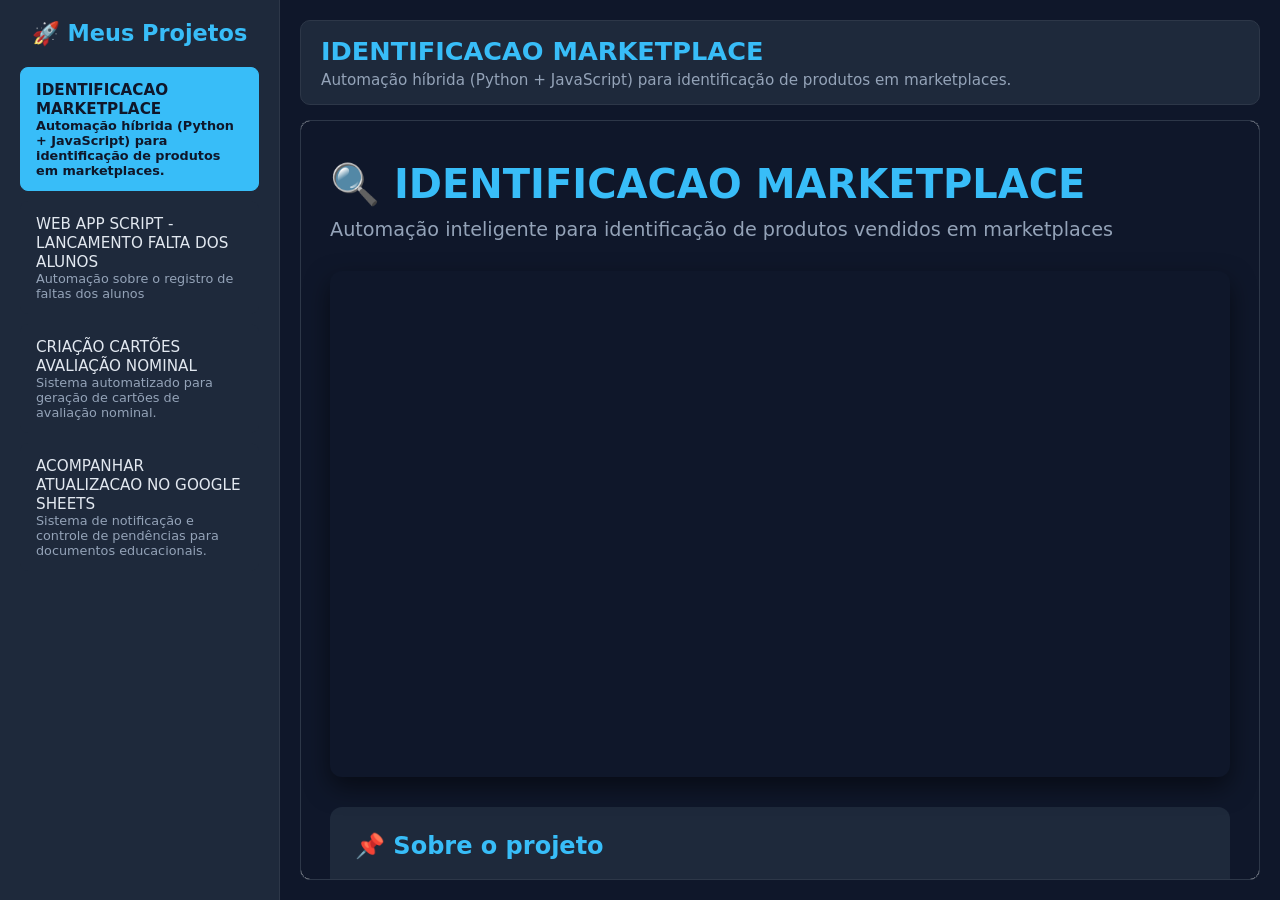
<file: index.html>
<!DOCTYPE html>
<html lang="pt-BR">
<head>
    <meta charset="UTF-8">
    <meta name="viewport" content="width=device-width, initial-scale=1.0">
    <title>Meu Portfólio de Projetos</title>
    <style>
        :root {
            --bg: #0f172a;
            --sidebar-bg: #1e293b;
            --accent: #38bdf8;
            --text: #e2e8f0;
            --text-muted: #94a3b8;
            --card-bg: #1e293b;
            --hover: #334155;
            --border: #2d3748;
        }

        * {
            margin: 0;
            padding: 0;
            box-sizing: border-box;
        }

        body {
            font-family: 'Segoe UI', system-ui, -apple-system, sans-serif;
            background: var(--bg);
            color: var(--text);
            display: flex;
            height: 100vh;
            overflow: hidden;
        }

        /* ===== SIDEBAR ===== */
        .sidebar {
            width: 280px;
            background: var(--sidebar-bg);
            border-right: 1px solid var(--border);
            display: flex;
            flex-direction: column;
            padding: 20px;
            overflow-y: auto;
            flex-shrink: 0;
        }

        .sidebar h2 {
            color: var(--accent);
            font-size: 1.4rem;
            margin-bottom: 20px;
            text-align: center;
        }

        .project-nav {
            list-style: none;
            display: flex;
            flex-direction: column;
            gap: 10px;
        }

        .project-nav li {
            padding: 12px 15px;
            background: var(--card-bg);
            border-radius: 8px;
            cursor: pointer;
            transition: background 0.2s, transform 0.1s;
            border: 1px solid transparent;
        }

        .project-nav li:hover {
            background: var(--hover);
            transform: translateX(4px);
        }

        .project-nav li.active {
            background: var(--accent);
            color: #0f172a;
            font-weight: 600;
            border-color: var(--accent);
        }

        .project-nav li .project-name {
            font-size: 0.95rem;
            margin-bottom: 4px;
        }

        .project-nav li .project-desc {
            font-size: 0.8rem;
            color: var(--text-muted);
            display: block;
            transition: color 0.2s;
        }

        .project-nav li.active .project-desc {
            color: #0f172a;
        }

        /* ===== CONTEÚDO PRINCIPAL ===== */
        .main-content {
            flex: 1;
            display: flex;
            flex-direction: column;
            padding: 20px;
            gap: 15px;
            overflow: hidden;
        }

        .project-title-bar {
            background: var(--card-bg);
            padding: 15px 20px;
            border-radius: 10px;
            border: 1px solid var(--border);
        }

        .project-title-bar h1 {
            font-size: 1.6rem;
            color: var(--accent);
            margin-bottom: 5px;
        }

        .project-title-bar p {
            color: var(--text-muted);
            font-size: 0.95rem;
        }

        .preview-frame {
            flex: 1;
            border: 1px solid var(--border);
            border-radius: 10px;
            overflow: hidden;
            background: white;
            min-height: 0;
        }

        .preview-frame iframe {
            width: 100%;
            height: 100%;
            border: none;
            display: block;
        }

        /* ===== RESPONSIVO ===== */
        @media (max-width: 768px) {
            body {
                flex-direction: column;
            }
            .sidebar {
                width: 100%;
                height: auto;
                border-right: none;
                border-bottom: 1px solid var(--border);
                flex-direction: row;
                overflow-x: auto;
                padding: 10px;
                gap: 10px;
            }
            .project-nav {
                flex-direction: row;
            }
            .project-nav li {
                white-space: nowrap;
            }
            .main-content {
                padding: 10px;
            }
        }
    </style>
</head>
<body>
    <!-- SIDEBAR COM LISTA DE PROJETOS -->
    <aside class="sidebar">
        <h2>🚀 Meus Projetos</h2>
        <ul class="project-nav" id="projectNav">
            <!-- Os itens serão gerados via JavaScript -->
        </ul>
    </aside>

    <!-- ÁREA PRINCIPAL COM PRÉVIA -->
    <main class="main-content">
        <div class="project-title-bar" id="projectTitleBar">
            <h1 id="projectTitle">Selecione um projeto</h1>
            <p id="projectDescription">Clique em um item da lista para ver a prévia.</p>
        </div>
        <div class="preview-frame">
            <iframe id="previewIframe" title="Prévia do projeto" src="about:blank"></iframe>
        </div>
    </main>

    <script>
        // =============================================
        // 🗂️ ADICIONE SEUS PROJETOS AQUI
        // =============================================
        const projects = [
            {
                id: 'marketplace',
                name: 'IDENTIFICACAO MARKETPLACE',
                description: 'Automação híbrida (Python + JavaScript) para identificação de produtos em marketplaces.',
                folder: 'IIDENTIFICACAO_MARKETPLACE'
            },
            {
                id: 'appscript',
                name: 'WEB APP SCRIPT - LANCAMENTO FALTA DOS ALUNOS',
                description: 'Automação sobre o registro de faltas dos alunos',
                folder: 'WEB APP SCRIPT - LANCAMENTO FALTA DOS ALUNOS'
            },
            {
                id: 'cartoes',
                name: 'CRIAÇÃO CARTÕES AVALIAÇÃO NOMINAL',
                description: 'Sistema automatizado para geração de cartões de avaliação nominal.',
                folder: 'CRIACAO CARTOES AVALICAO NOMINAL'
            },
            {
                id: 'cartoes',
                name: 'ACOMPANHAR ATUALIZACAO NO GOOGLE SHEETS',
                description: 'Sistema de notificação e controle de pendências para documentos educacionais.',
                folder: 'ACOMPANHAR_ATUALIZACAO_DE_ARQUIVOS'
            }
            // Adicione novos projetos aqui, seguindo o mesmo padrão
        ];

        // Elementos da página
        const nav = document.getElementById('projectNav');
        const iframe = document.getElementById('previewIframe');
        const title = document.getElementById('projectTitle');
        const desc = document.getElementById('projectDescription');

        // Função para carregar o projeto selecionado
        function loadProject(project) {
            // Atualiza título e descrição
            title.textContent = project.name;
            desc.textContent = project.description;

            // Carrega a prévia do projeto (index.html dentro da pasta)
            iframe.src = './' + encodeURIComponent(project.folder) + '/';
        }

        // Função para gerar a lista de projetos na sidebar
        function renderProjects() {
            projects.forEach(project => {
                const li = document.createElement('li');
                li.dataset.id = project.id;

                const spanName = document.createElement('span');
                spanName.className = 'project-name';
                spanName.textContent = project.name;

                const spanDesc = document.createElement('span');
                spanDesc.className = 'project-desc';
                spanDesc.textContent = project.description;

                li.appendChild(spanName);
                li.appendChild(spanDesc);

                li.addEventListener('click', () => {
                    // Remove classe active de todos os itens
                    document.querySelectorAll('.project-nav li').forEach(el => el.classList.remove('active'));
                    // Adiciona active ao item clicado
                    li.classList.add('active');
                    // Carrega o projeto
                    loadProject(project);
                });

                nav.appendChild(li);
            });

            // Se houver projetos, carrega o primeiro automaticamente
            if (projects.length > 0) {
                const firstItem = nav.querySelector('li');
                firstItem.classList.add('active');
                loadProject(projects[0]);
            }
        }

        // Inicializa a interface
        renderProjects();
    </script>
</body>
</html>
</file>
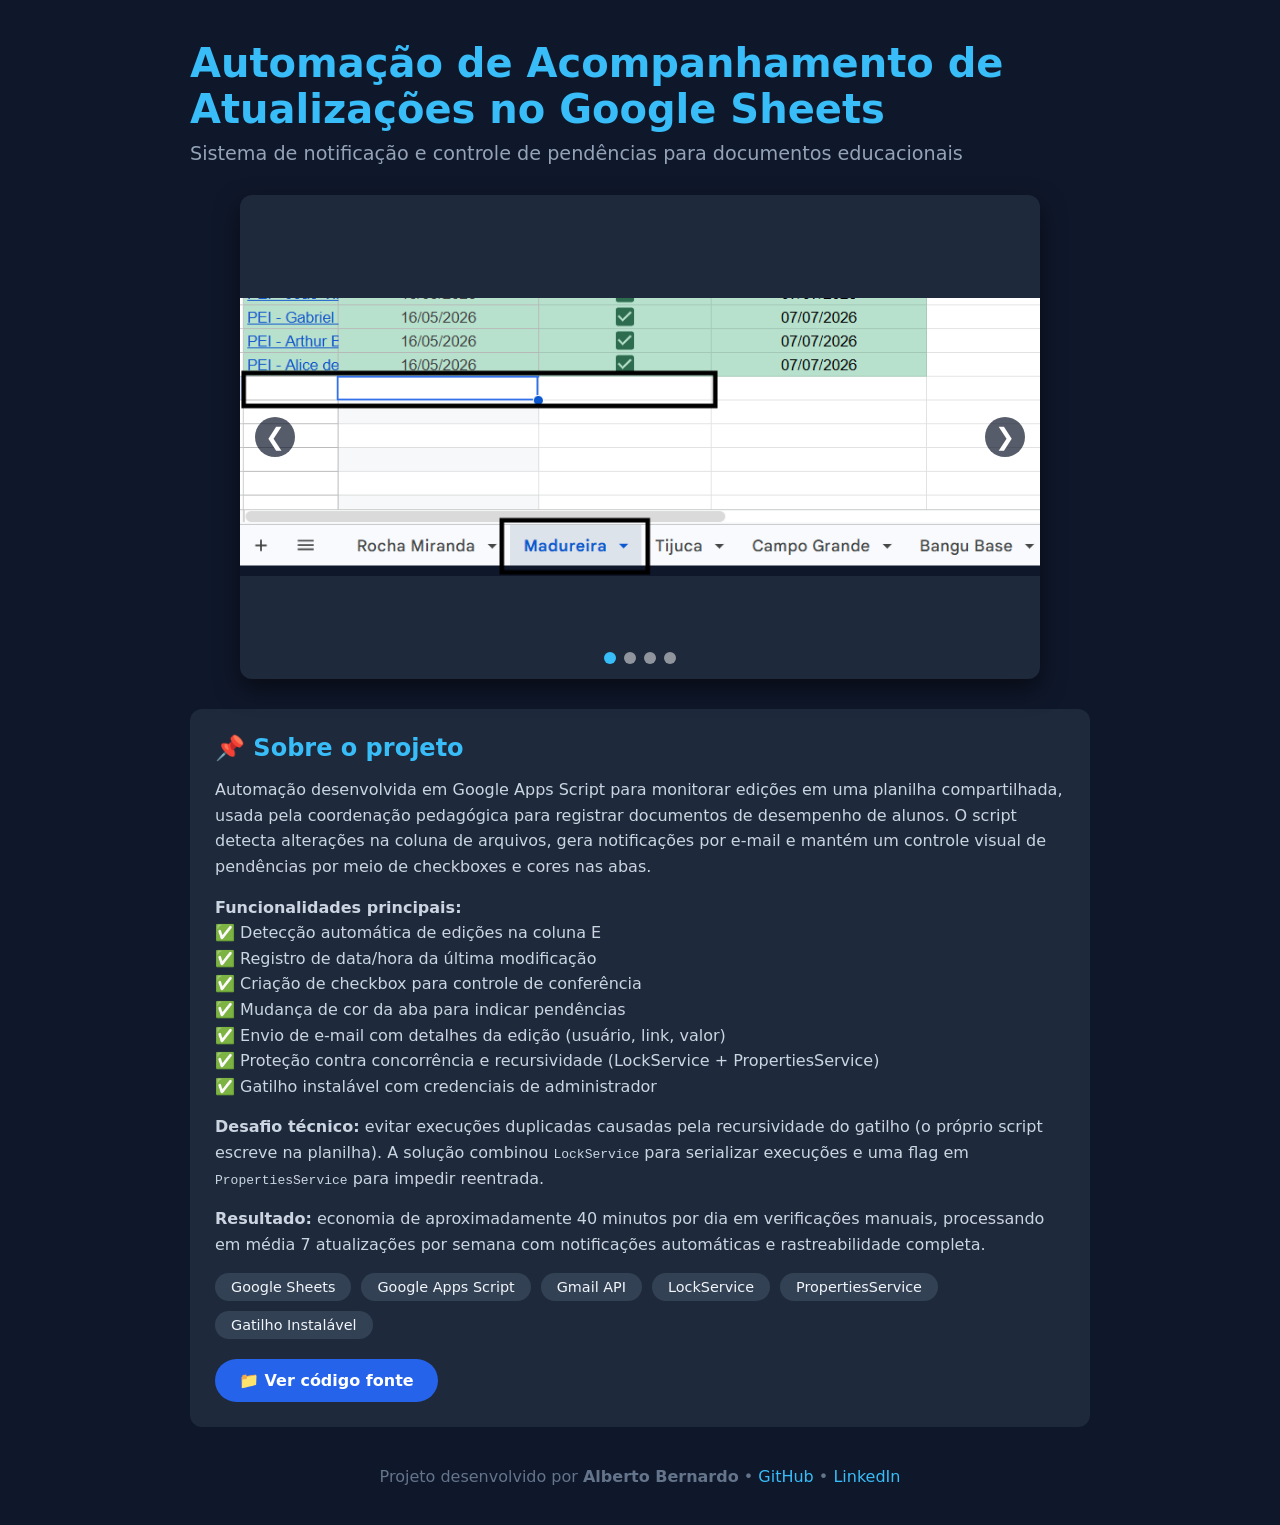
<file: ACOMPANHAR_ATUALIZACAO_DE_ARQUIVOS/index.html>
<!DOCTYPE html>
<html lang="pt-BR">
<head>
    <meta charset="UTF-8">
    <meta name="viewport" content="width=device-width, initial-scale=1.0">
    <title>Automação de Acompanhamento de Atualizações – Portfólio</title>
    <style>
        * {
            margin: 0;
            padding: 0;
            box-sizing: border-box;
        }

        body {
            font-family: 'Segoe UI', system-ui, -apple-system, sans-serif;
            background: #0f172a;
            color: #e2e8f0;
            display: flex;
            justify-content: center;
            padding: 40px 20px;
        }

        .container {
            max-width: 900px;
            width: 100%;
        }

        h1 {
            font-size: 2.5rem;
            color: #38bdf8;
            margin-bottom: 10px;
        }

        .subtitle {
            font-size: 1.2rem;
            color: #94a3b8;
            margin-bottom: 30px;
        }

        /* ===== CARROSSEL ===== */
        .carousel-container {
            position: relative;
            width: 100%;
            max-width: 800px;
            margin: 0 auto 30px;
            border-radius: 12px;
            overflow: hidden;
            box-shadow: 0 10px 25px rgba(0, 0, 0, 0.5);
            background: #1e293b;
        }

        .carousel-slides {
            display: flex;
            transition: transform 0.5s ease-in-out;
        }

        .carousel-slide {
            min-width: 100%;
            display: flex;
            justify-content: center;
            align-items: center;
        }

        .carousel-slide img {
            width: 100%;
            height: auto;
            max-height: 500px;
            object-fit: contain;
            background: #0f172a;
            display: block;
        }

        .carousel-btn {
            position: absolute;
            top: 50%;
            transform: translateY(-50%);
            background: rgba(15, 23, 42, 0.7);
            color: white;
            border: none;
            width: 40px;
            height: 40px;
            border-radius: 50%;
            cursor: pointer;
            font-size: 1.5rem;
            display: flex;
            align-items: center;
            justify-content: center;
            transition: background 0.3s;
            z-index: 10;
        }

        .carousel-btn:hover {
            background: rgba(56, 189, 248, 0.8);
        }

        .carousel-btn.prev {
            left: 15px;
        }

        .carousel-btn.next {
            right: 15px;
        }

        .carousel-indicators {
            position: absolute;
            bottom: 15px;
            left: 50%;
            transform: translateX(-50%);
            display: flex;
            gap: 8px;
            z-index: 10;
        }

        .carousel-indicator {
            width: 12px;
            height: 12px;
            border-radius: 50%;
            background: rgba(255, 255, 255, 0.5);
            border: none;
            cursor: pointer;
            transition: background 0.3s;
        }

        .carousel-indicator.active {
            background: #38bdf8;
        }

        .description {
            background: #1e293b;
            border-radius: 12px;
            padding: 25px;
            margin-bottom: 30px;
        }

        .description h2 {
            color: #38bdf8;
            margin-bottom: 15px;
        }

        .description p {
            line-height: 1.6;
            margin-bottom: 15px;
            color: #cbd5e1;
        }

        .tech-tags {
            display: flex;
            flex-wrap: wrap;
            gap: 10px;
            margin-top: 15px;
        }

        .tag {
            background: #334155;
            padding: 6px 16px;
            border-radius: 20px;
            font-size: 0.9rem;
            color: #f1f5f9;
        }

        .buttons {
            display: flex;
            flex-wrap: wrap;
            gap: 15px;
            margin-top: 20px;
        }

        .btn {
            display: inline-block;
            padding: 12px 24px;
            border-radius: 30px;
            text-decoration: none;
            font-weight: 600;
            transition: transform 0.2s, box-shadow 0.2s;
        }

        .btn:hover {
            transform: translateY(-2px);
            box-shadow: 0 8px 20px rgba(0, 0, 0, 0.3);
        }

        .btn-back {
            background: #334155;
            color: #e2e8f0;
            border: 1px solid #475569;
        }

        .btn-code {
            background: #2563eb;
            color: white;
        }

        footer {
            text-align: center;
            color: #64748b;
            margin-top: 40px;
        }

        footer a {
            color: #38bdf8;
            text-decoration: none;
        }
    </style>
</head>
<body>
    <div class="container">
        <h1>Automação de Acompanhamento de Atualizações no Google Sheets</h1>
        <p class="subtitle">Sistema de notificação e controle de pendências para documentos educacionais</p>

        <!-- 🎠 CARROSSEL DE IMAGENS -->
        <div class="carousel-container" id="carousel">
            <div class="carousel-slides" id="carouselSlides">
                <!-- As imagens serão inseridas via JavaScript -->
            </div>
            <button class="carousel-btn prev" id="btnPrev">&#10094;</button>
            <button class="carousel-btn next" id="btnNext">&#10095;</button>
            <div class="carousel-indicators" id="carouselIndicators"></div>
        </div>

        <!-- 📋 DESCRIÇÃO DO PROJETO -->
        <div class="description">
            <h2>📌 Sobre o projeto</h2>
            <p>
                Automação desenvolvida em Google Apps Script para monitorar edições em uma planilha 
                compartilhada, usada pela coordenação pedagógica para registrar documentos de desempenho 
                de alunos. O script detecta alterações na coluna de arquivos, gera notificações por e-mail 
                e mantém um controle visual de pendências por meio de checkboxes e cores nas abas.
            </p>
            <p>
                <strong>Funcionalidades principais:</strong><br>
                ✅ Detecção automática de edições na coluna E<br>
                ✅ Registro de data/hora da última modificação<br>
                ✅ Criação de checkbox para controle de conferência<br>
                ✅ Mudança de cor da aba para indicar pendências<br>
                ✅ Envio de e-mail com detalhes da edição (usuário, link, valor)<br>
                ✅ Proteção contra concorrência e recursividade (LockService + PropertiesService)<br>
                ✅ Gatilho instalável com credenciais de administrador
            </p>

            <p>
                <strong>Desafio técnico:</strong> evitar execuções duplicadas causadas pela recursividade do gatilho 
                (o próprio script escreve na planilha). A solução combinou <code>LockService</code> para serializar 
                execuções e uma flag em <code>PropertiesService</code> para impedir reentrada.
            </p>

            <p>
                <strong>Resultado:</strong> economia de aproximadamente 40 minutos por dia em verificações manuais, 
                processando em média 7 atualizações por semana com notificações automáticas e rastreabilidade completa.
            </p>

            <div class="tech-tags">
                <span class="tag">Google Sheets</span>
                <span class="tag">Google Apps Script</span>
                <span class="tag">Gmail API</span>
                <span class="tag">LockService</span>
                <span class="tag">PropertiesService</span>
                <span class="tag">Gatilho Instalável</span>
            </div>

            <div class="buttons">
                <a href="https://github.com/AlbertoBernJr/GCP-GAS/tree/main/ACOMPANHAR_ATUALIZACAO_DE_ARQUIVOS" 
                   class="btn btn-code" target="_blank">
                   📁 Ver código fonte
                </a>
                <!-- Se houver página principal do portfólio, descomente: -->
                <!-- <a href="../index.html" class="btn btn-back">⬅ Voltar ao portfólio</a> -->
            </div>
        </div>

        <footer>
            <p>
                Projeto desenvolvido por <strong>Alberto Bernardo</strong> • 
                <a href="https://github.com/AlbertoBernJr" target="_blank">GitHub</a> • 
                <a href="https://linkedin.com/in/AlbertoBernJr" target="_blank">LinkedIn</a>
            </p>
        </footer>
    </div>

    <script>
        // =============================================
        // 📸 CONFIGURAÇÃO DAS IMAGENS DO CARROSSEL
        // =============================================
        const images = [
            'Fotos/01.png',
            'Fotos/02.1.png',
            'Fotos/02.2.png',
            'Fotos/03.png'
            // adicione mais imagens...
        ];

        // Elementos
        const slidesContainer = document.getElementById('carouselSlides');
        const indicatorsContainer = document.getElementById('carouselIndicators');
        const btnPrev = document.getElementById('btnPrev');
        const btnNext = document.getElementById('btnNext');

        let currentIndex = 0;

        // Cria os slides
        images.forEach((src, index) => {
            const slide = document.createElement('div');
            slide.className = 'carousel-slide';
            const img = document.createElement('img');
            img.src = src;
            img.alt = `Imagem ${index + 1} do projeto`;
            slide.appendChild(img);
            slidesContainer.appendChild(slide);

            // Indicador
            const indicator = document.createElement('button');
            indicator.className = 'carousel-indicator' + (index === 0 ? ' active' : '');
            indicator.setAttribute('data-index', index);
            indicator.addEventListener('click', () => goToSlide(index));
            indicatorsContainer.appendChild(indicator);
        });

        function updateCarousel() {
            slidesContainer.style.transform = `translateX(-${currentIndex * 100}%)`;
            document.querySelectorAll('.carousel-indicator').forEach((ind, i) => {
                ind.classList.toggle('active', i === currentIndex);
            });
        }

        function goToSlide(index) {
            currentIndex = index;
            if (currentIndex < 0) currentIndex = images.length - 1;
            if (currentIndex >= images.length) currentIndex = 0;
            updateCarousel();
        }

        function nextSlide() {
            goToSlide(currentIndex + 1);
        }

        function prevSlide() {
            goToSlide(currentIndex - 1);
        }

        btnNext.addEventListener('click', nextSlide);
        btnPrev.addEventListener('click', prevSlide);

        updateCarousel();
    </script>
</body>
</html>
</file>
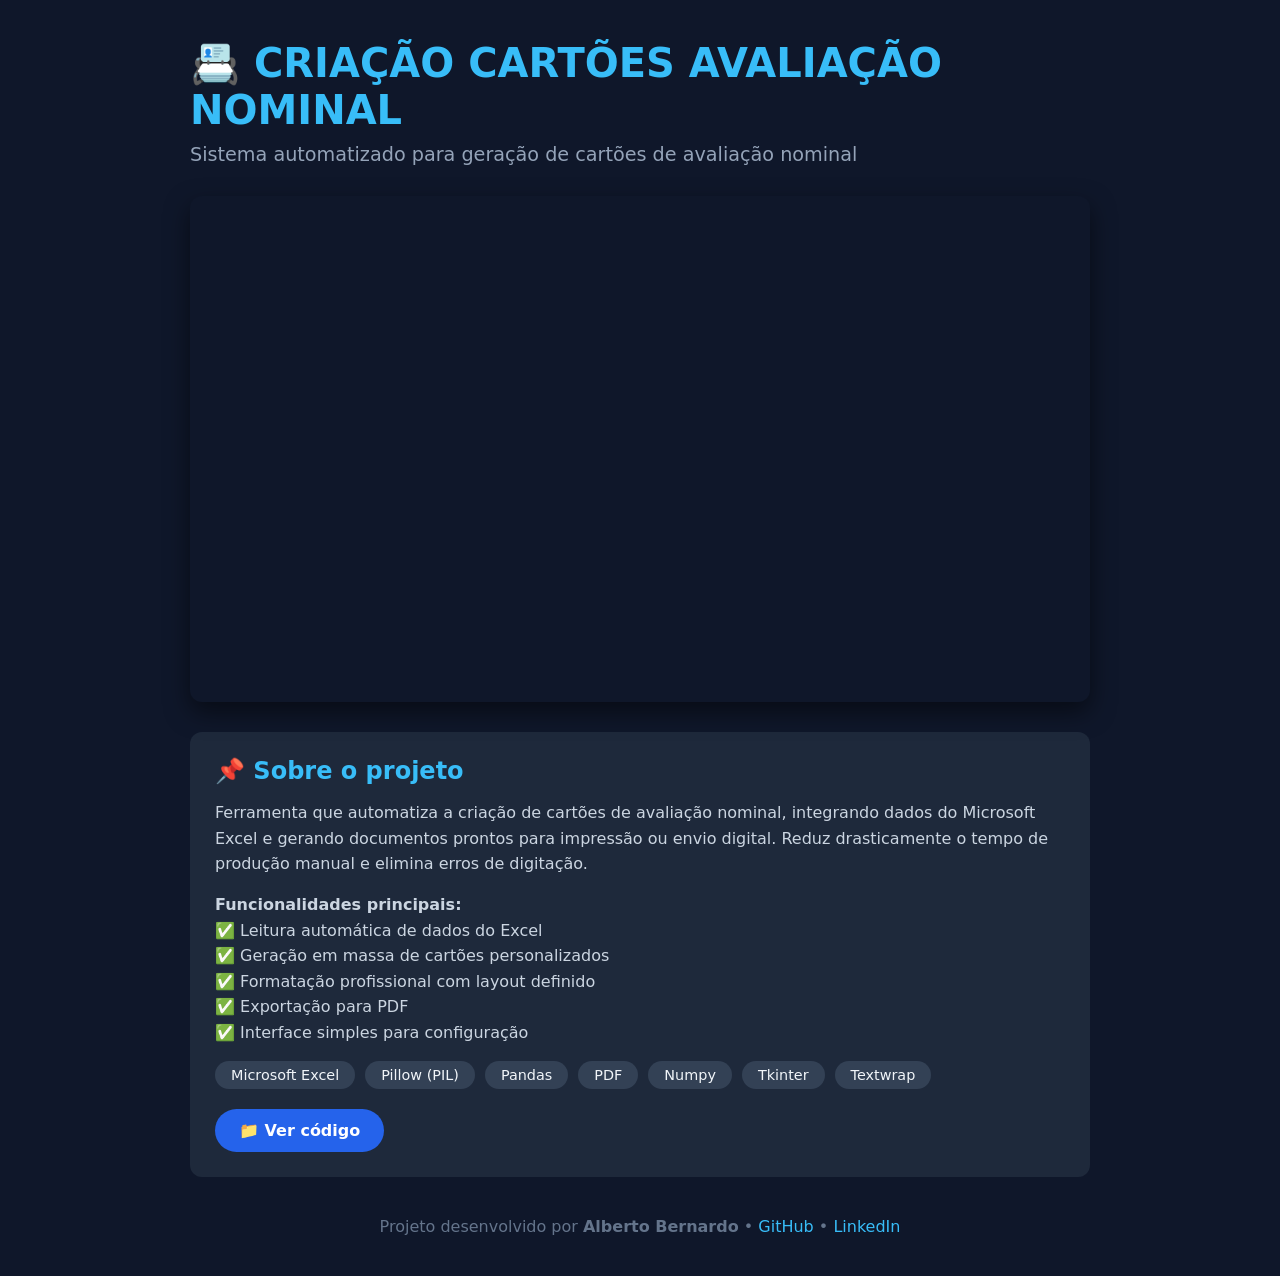
<file: CRIACAO CARTOES AVALICAO NOMINAL/index.html>
<!DOCTYPE html>
<html lang="pt-BR">
<head>
    <meta charset="UTF-8">
    <meta name="viewport" content="width=device-width, initial-scale=1.0">
    <title>CRIAÇÃO CARTÕES AVALIAÇÃO NOMINAL – Portfólio</title>
    <style>
        * {
            margin: 0;
            padding: 0;
            box-sizing: border-box;
        }

        body {
            font-family: 'Segoe UI', system-ui, -apple-system, sans-serif;
            background: #0f172a;
            color: #e2e8f0;
            display: flex;
            justify-content: center;
            padding: 40px 20px;
        }

        .container {
            max-width: 900px;
            width: 100%;
        }

        h1 {
            font-size: 2.5rem;
            color: #38bdf8;
            margin-bottom: 10px;
        }

        .subtitle {
            font-size: 1.2rem;
            color: #94a3b8;
            margin-bottom: 30px;
        }

        .video-wrapper {
            position: relative;
            padding-bottom: 56.25%;
            height: 0;
            margin-bottom: 30px;
            border-radius: 12px;
            overflow: hidden;
            box-shadow: 0 10px 25px rgba(0, 0, 0, 0.5);
        }

        .video-wrapper iframe {
            position: absolute;
            top: 0;
            left: 0;
            width: 100%;
            height: 100%;
        }

        .description {
            background: #1e293b;
            border-radius: 12px;
            padding: 25px;
            margin-bottom: 30px;
        }

        .description h2 {
            color: #38bdf8;
            margin-bottom: 15px;
        }

        .description p {
            line-height: 1.6;
            margin-bottom: 15px;
            color: #cbd5e1;
        }

        .tech-tags {
            display: flex;
            flex-wrap: wrap;
            gap: 10px;
            margin-top: 15px;
        }

        .tag {
            background: #334155;
            padding: 6px 16px;
            border-radius: 20px;
            font-size: 0.9rem;
            color: #f1f5f9;
        }

        .buttons {
            display: flex;
            flex-wrap: wrap;
            gap: 15px;
            margin-top: 20px;
        }

        .btn {
            display: inline-block;
            padding: 12px 24px;
            border-radius: 30px;
            text-decoration: none;
            font-weight: 600;
            transition: transform 0.2s, box-shadow 0.2s;
        }

        .btn:hover {
            transform: translateY(-2px);
            box-shadow: 0 8px 20px rgba(0, 0, 0, 0.3);
        }

        .btn-back {
            background: #334155;
            color: #e2e8f0;
            border: 1px solid #475569;
        }

        .btn-code {
            background: #2563eb;
            color: white;
        }

        footer {
            text-align: center;
            color: #64748b;
            margin-top: 40px;
        }

        footer a {
            color: #38bdf8;
            text-decoration: none;
        }
    </style>
</head>
<body>
    <div class="container">
        <h1>📇 CRIAÇÃO CARTÕES AVALIAÇÃO NOMINAL</h1>
        <p class="subtitle">Sistema automatizado para geração de cartões de avaliação nominal</p>

        <!-- 🎥 VÍDEO DO YOUTUBE -->
        <div class="video-wrapper">
            <iframe 
                src="https://www.youtube.com/embed/8IlT4zMjFiw" 
                title="Demonstração do projeto CRIAÇÃO CARTÕES AVALIAÇÃO NOMINAL"
                frameborder="0"
                allow="accelerometer; autoplay; clipboard-write; encrypted-media; gyroscope; picture-in-picture"
                allowfullscreen>
            </iframe>
        </div>

        <!-- 📋 DESCRIÇÃO DO PROJETO -->
        <div class="description">
            <h2>📌 Sobre o projeto</h2>
            <p>
                Ferramenta que automatiza a criação de cartões de avaliação nominal, 
                integrando dados do Microsoft Excel e gerando documentos prontos para 
                impressão ou envio digital. Reduz drasticamente o tempo de produção 
                manual e elimina erros de digitação.
            </p>
            <p>
                <strong>Funcionalidades principais:</strong><br>
                ✅ Leitura automática de dados do Excel<br>
                ✅ Geração em massa de cartões personalizados<br>
                ✅ Formatação profissional com layout definido<br>
                ✅ Exportação para PDF<br>
                ✅ Interface simples para configuração
            </p>

            <!-- TAGS DE TECNOLOGIAS (personalize conforme necessário) -->
            <div class="tech-tags">
                <span class="tag">Microsoft Excel</span>
                <span class="tag">Pillow (PIL)</span>
                <span class="tag">Pandas</span>
                <span class="tag">PDF</span>
                <span class="tag">Numpy</span>
                <span class="tag">Tkinter</span>
                <span class="tag">Textwrap</span>
            </div>

            <!-- BOTÕES: VOLTAR E CÓDIGO FONTE (ajuste o link do código) -->
            <div class="buttons">
                <a href="https://github.com/AlbertoBernJr/GCP-GAS/tree/main/CRIACAO%20CARTOES%20AVALICAO%20NOMINAL" 
                   class="btn btn-code" target="_blank">
                   📁 Ver código
                </a>
            </div>
        </div>

        <footer>
            <p>
                Projeto desenvolvido por <strong>Alberto Bernardo</strong> • 
                <a href="https://github.com/AlbertoBernJr" target="_blank">GitHub</a> • 
                <a href="https://linkedin.com/in/AlbertoBernJr" target="_blank">LinkedIn</a>
            </p>
        </footer>
    </div>
</body>
</html>
</file>
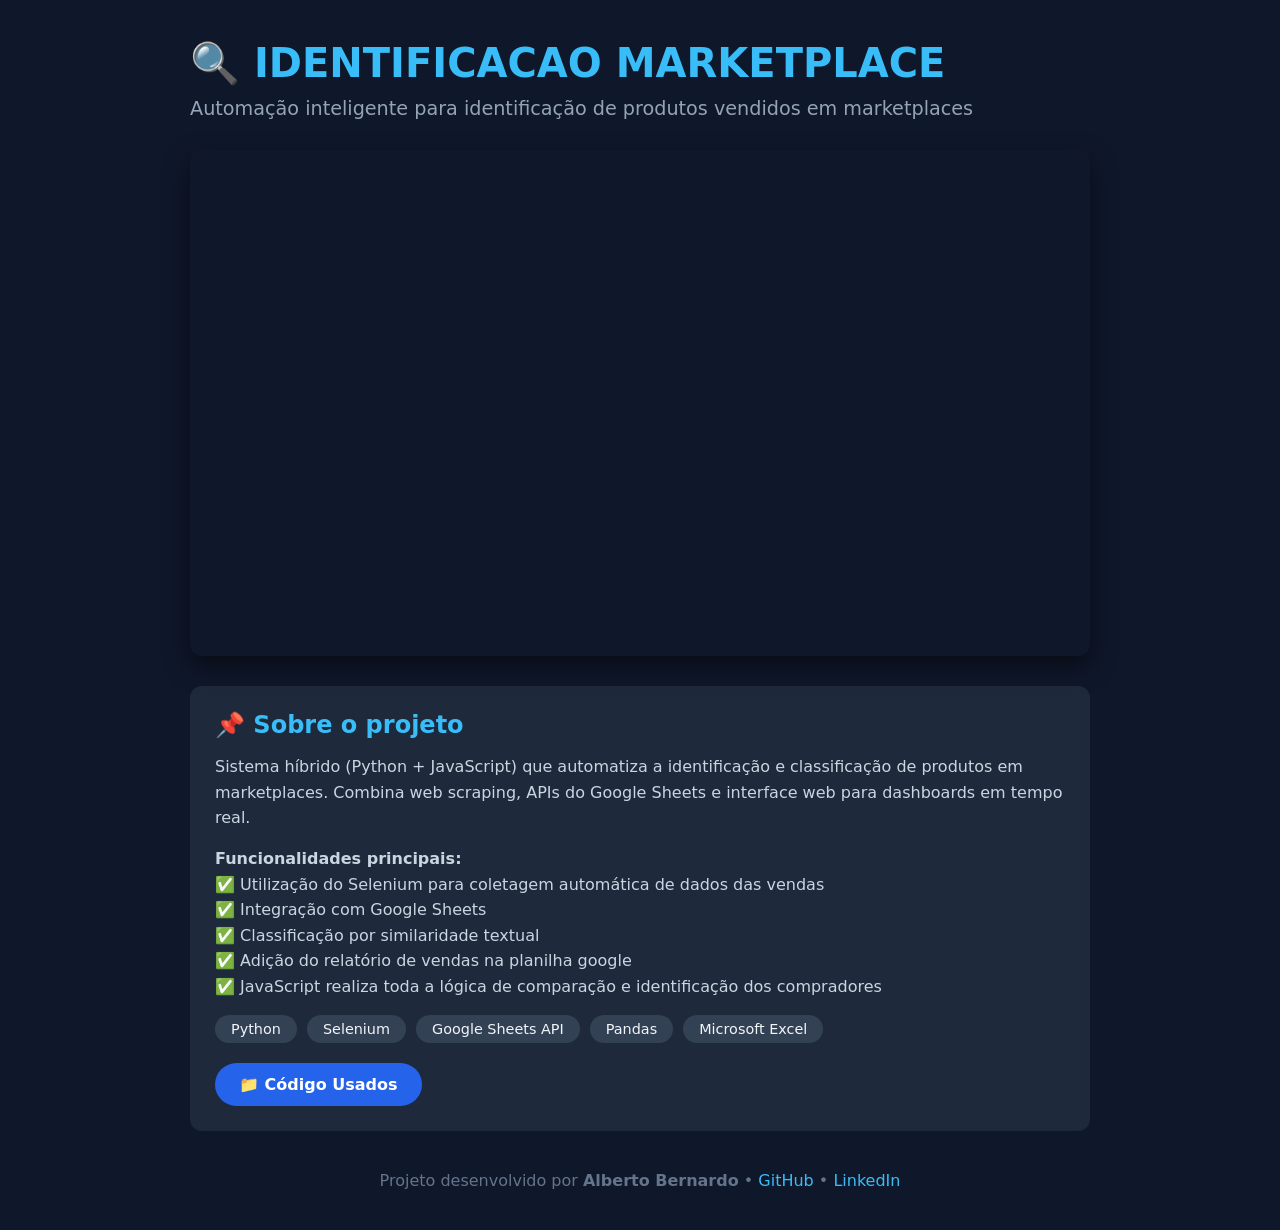
<file: IIDENTIFICACAO_MARKETPLACE/index.html>
<!DOCTYPE html>
<html lang="pt-BR">
<head>
    <meta charset="UTF-8">
    <meta name="viewport" content="width=device-width, initial-scale=1.0">
    <title>IDENTIFICACAO MARKETPLACE – Portfólio</title>
    <style>
        * {
            margin: 0;
            padding: 0;
            box-sizing: border-box;
        }

        body {
            font-family: 'Segoe UI', system-ui, -apple-system, sans-serif;
            background: #0f172a;
            color: #e2e8f0;
            display: flex;
            justify-content: center;
            padding: 40px 20px;
        }

        .container {
            max-width: 900px;
            width: 100%;
        }

        h1 {
            font-size: 2.5rem;
            color: #38bdf8;
            margin-bottom: 10px;
        }

        .subtitle {
            font-size: 1.2rem;
            color: #94a3b8;
            margin-bottom: 30px;
        }

        .video-wrapper {
            position: relative;
            padding-bottom: 56.25%;
            height: 0;
            margin-bottom: 30px;
            border-radius: 12px;
            overflow: hidden;
            box-shadow: 0 10px 25px rgba(0, 0, 0, 0.5);
        }

        .video-wrapper iframe {
            position: absolute;
            top: 0;
            left: 0;
            width: 100%;
            height: 100%;
        }

        .description {
            background: #1e293b;
            border-radius: 12px;
            padding: 25px;
            margin-bottom: 30px;
        }

        .description h2 {
            color: #38bdf8;
            margin-bottom: 15px;
        }

        .description p {
            line-height: 1.6;
            margin-bottom: 15px;
            color: #cbd5e1;
        }

        .tech-tags {
            display: flex;
            flex-wrap: wrap;
            gap: 10px;
            margin-top: 15px;
        }

        .tag {
            background: #334155;
            padding: 6px 16px;
            border-radius: 20px;
            font-size: 0.9rem;
            color: #f1f5f9;
        }

        .links {
            display: flex;
            flex-wrap: wrap;
            gap: 15px;
            margin-top: 20px;
        }

        .btn {
            display: inline-block;
            padding: 12px 24px;
            border-radius: 30px;
            text-decoration: none;
            font-weight: 600;
            transition: transform 0.2s, box-shadow 0.2s;
        }

        .btn:hover {
            transform: translateY(-2px);
            box-shadow: 0 8px 20px rgba(0, 0, 0, 0.3);
        }

        .btn-code {
            background: #2563eb;
            color: white;
        }

        .btn-source {
            background: #334155;
            color: #e2e8f0;
            border: 1px solid #475569;
        }

        footer {
            text-align: center;
            color: #64748b;
            margin-top: 40px;
        }

        footer a {
            color: #38bdf8;
            text-decoration: none;
        }
    </style>
</head>
<body>
    <div class="container">
        <h1>🔍 IDENTIFICACAO MARKETPLACE</h1>
        <p class="subtitle">Automação inteligente para identificação de produtos vendidos em marketplaces</p>

        <!-- 🎥 VÍDEO DO YOUTUBE -->
        <div class="video-wrapper">
            <iframe 
                src="https://www.youtube.com/embed/7RBh3g-gvWY" 
                title="Demonstração do projeto IDENTIFICACAO MARKETPLACE"
                frameborder="0"
                allow="accelerometer; autoplay; clipboard-write; encrypted-media; gyroscope; picture-in-picture"
                allowfullscreen>
            </iframe>
        </div>

        <!-- 📋 DESCRIÇÃO DO PROJETO -->
        <div class="description">
            <h2>📌 Sobre o projeto</h2>
            <p>
                Sistema híbrido (Python + JavaScript) que automatiza a identificação e classificação de produtos em marketplaces. 
                Combina web scraping, APIs do Google Sheets e interface web para dashboards em tempo real.
            </p>
            <p>
                <strong>Funcionalidades principais:</strong><br>
                ✅ Utilização do Selenium para coletagem automática de dados das vendas<br>
                ✅ Integração com Google Sheets<br>
                ✅ Classificação por similaridade textual<br>
                ✅ Adição do relatório de vendas na planilha google<br>
                ✅ JavaScript realiza toda a lógica de comparação e identificação dos compradores
            </p>

            <!-- TAGS DE TECNOLOGIAS (personalize conforme necessário) -->
            <div class="tech-tags">
                <span class="tag">Python</span>
                <span class="tag">Selenium</span>
                <span class="tag">Google Sheets API</span>
                <span class="tag">Pandas</span>
                <span class="tag">Microsoft Excel</span>
            </div>

            <!-- LINKS (substitua pelos seus links reais) -->
            <div class="links">
                <a href="https://github.com/AlbertoBernJr/GCP-GAS/edit/main/IIDENTIFICACAO_MARKETPLACE" 
                   class="btn btn-code" target="_blank">
                   📁 Código Usados
                </a>
            
            </div>
        </div>

        <footer>
            <p>
                Projeto desenvolvido por <strong>Alberto Bernardo</strong> • 
                <a href="https://github.com/AlbertoBernJr" target="_blank">GitHub</a> • 
                <a href="https://linkedin.com/in/AlbertoBernJr" target="_blank">LinkedIn</a>
            </p>
        </footer>
    </div>
</body>
</html>
</file>
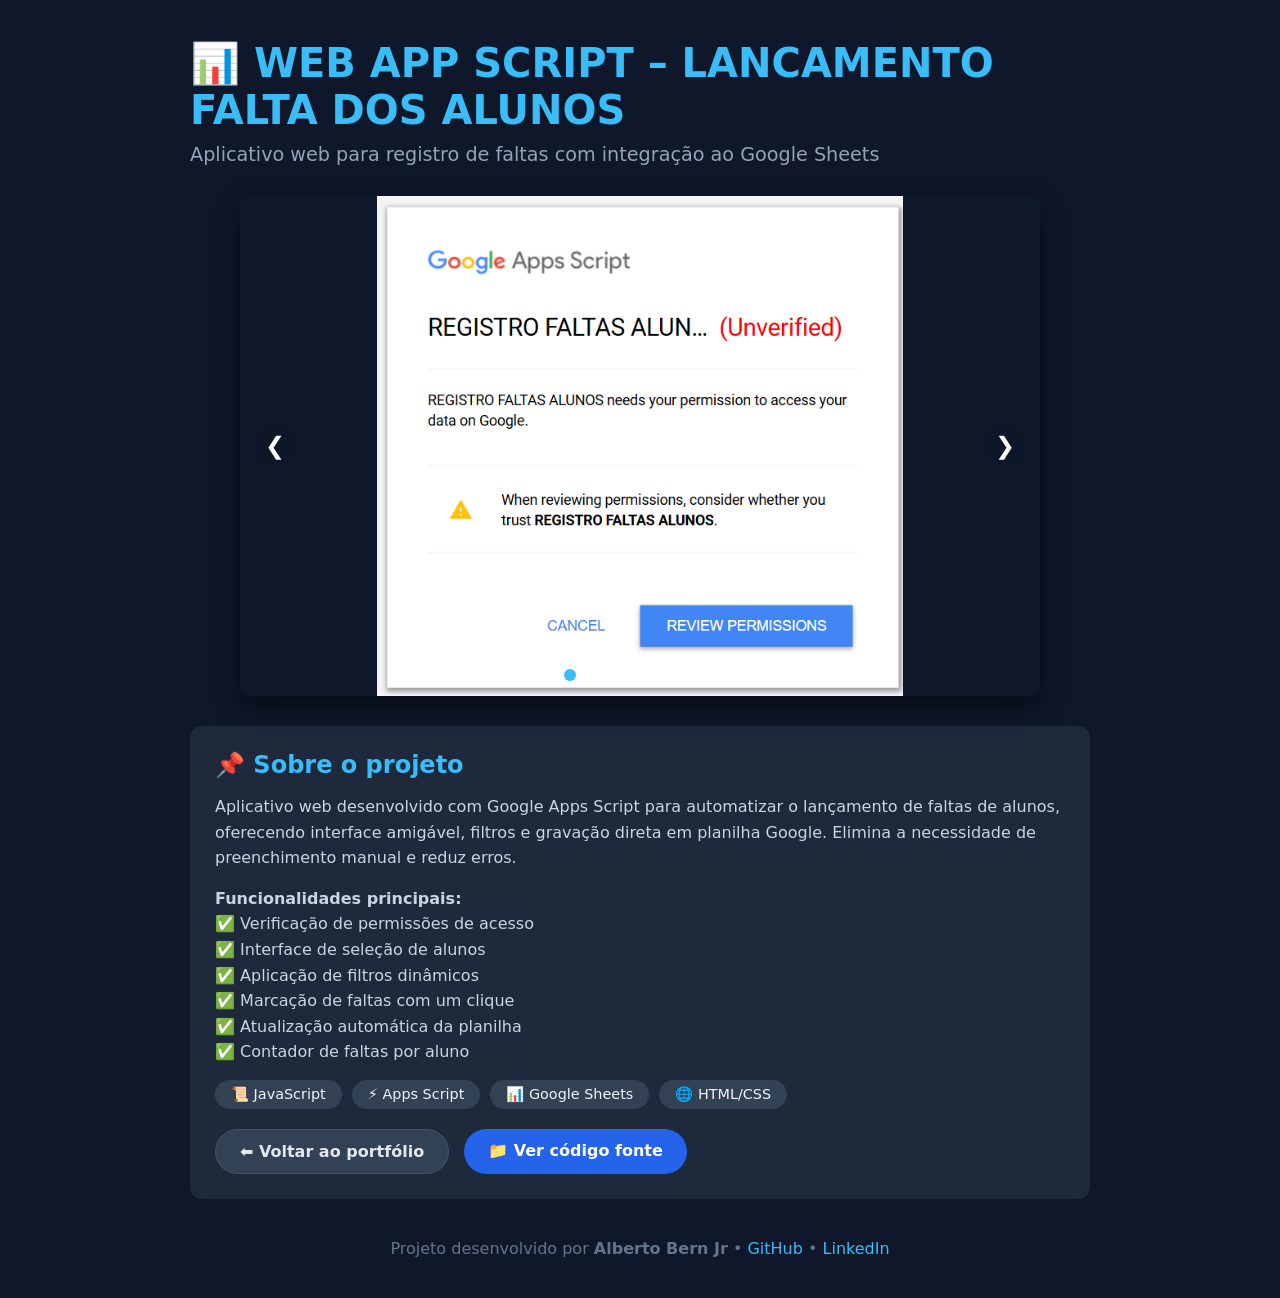
<file: WEB APP SCRIPT - LANCAMENTO FALTA DOS ALUNOS/index.html>
<!DOCTYPE html>
<html lang="pt-BR">
<head>
    <meta charset="UTF-8">
    <meta name="viewport" content="width=device-width, initial-scale=1.0">
    <title>WEB APP SCRIPT – LANCAMENTO FALTA DOS ALUNOS</title>
    <style>
        * {
            margin: 0;
            padding: 0;
            box-sizing: border-box;
        }

        body {
            font-family: 'Segoe UI', system-ui, -apple-system, sans-serif;
            background: #0f172a;
            color: #e2e8f0;
            display: flex;
            justify-content: center;
            padding: 40px 20px;
        }

        .container {
            max-width: 900px;
            width: 100%;
        }

        h1 {
            font-size: 2.5rem;
            color: #38bdf8;
            margin-bottom: 10px;
        }

        .subtitle {
            font-size: 1.2rem;
            color: #94a3b8;
            margin-bottom: 30px;
        }

        /* ===== CARROSSEL ===== */
        .carousel-container {
            position: relative;
            width: 100%;
            max-width: 800px;
            margin: 0 auto 30px;
            border-radius: 12px;
            overflow: hidden;
            box-shadow: 0 10px 25px rgba(0, 0, 0, 0.5);
            background: #1e293b;
        }

        .carousel-slides {
            display: flex;
            transition: transform 0.5s ease-in-out;
        }

        .carousel-slide {
            min-width: 100%;
            display: flex;
            justify-content: center;
            align-items: center;
        }

        .carousel-slide img {
            width: 100%;
            height: auto;
            max-height: 500px;
            object-fit: contain;
            background: #0f172a;
            display: block;
        }

        .carousel-btn {
            position: absolute;
            top: 50%;
            transform: translateY(-50%);
            background: rgba(15, 23, 42, 0.7);
            color: white;
            border: none;
            width: 40px;
            height: 40px;
            border-radius: 50%;
            cursor: pointer;
            font-size: 1.5rem;
            display: flex;
            align-items: center;
            justify-content: center;
            transition: background 0.3s;
            z-index: 10;
        }

        .carousel-btn:hover {
            background: rgba(56, 189, 248, 0.8);
        }

        .carousel-btn.prev {
            left: 15px;
        }

        .carousel-btn.next {
            right: 15px;
        }

        .carousel-indicators {
            position: absolute;
            bottom: 15px;
            left: 50%;
            transform: translateX(-50%);
            display: flex;
            gap: 8px;
            z-index: 10;
        }

        .carousel-indicator {
            width: 12px;
            height: 12px;
            border-radius: 50%;
            background: rgba(255, 255, 255, 0.5);
            border: none;
            cursor: pointer;
            transition: background 0.3s;
        }

        .carousel-indicator.active {
            background: #38bdf8;
        }

        /* Descrição */
        .description {
            background: #1e293b;
            border-radius: 12px;
            padding: 25px;
            margin-bottom: 30px;
        }

        .description h2 {
            color: #38bdf8;
            margin-bottom: 15px;
        }

        .description p {
            line-height: 1.6;
            margin-bottom: 15px;
            color: #cbd5e1;
        }

        .tech-tags {
            display: flex;
            flex-wrap: wrap;
            gap: 10px;
            margin-top: 15px;
        }

        .tag {
            background: #334155;
            padding: 6px 16px;
            border-radius: 20px;
            font-size: 0.9rem;
            color: #f1f5f9;
        }

        .buttons {
            display: flex;
            flex-wrap: wrap;
            gap: 15px;
            margin-top: 20px;
        }

        .btn {
            display: inline-block;
            padding: 12px 24px;
            border-radius: 30px;
            text-decoration: none;
            font-weight: 600;
            transition: transform 0.2s, box-shadow 0.2s;
        }

        .btn:hover {
            transform: translateY(-2px);
            box-shadow: 0 8px 20px rgba(0, 0, 0, 0.3);
        }

        .btn-back {
            background: #334155;
            color: #e2e8f0;
            border: 1px solid #475569;
        }

        .btn-code {
            background: #2563eb;
            color: white;
        }

        footer {
            text-align: center;
            color: #64748b;
            margin-top: 40px;
        }

        footer a {
            color: #38bdf8;
            text-decoration: none;
        }
    </style>
</head>
<body>
    <div class="container">
        <h1>📊 WEB APP SCRIPT – LANCAMENTO FALTA DOS ALUNOS</h1>
        <p class="subtitle">Aplicativo web para registro de faltas com integração ao Google Sheets</p>

        <!-- 🎠 CARROSSEL DE IMAGENS -->
        <div class="carousel-container" id="carousel">
            <div class="carousel-slides" id="carouselSlides">
                <!-- Slides inseridos via JavaScript -->
            </div>
            <button class="carousel-btn prev" id="btnPrev">&#10094;</button>
            <button class="carousel-btn next" id="btnNext">&#10095;</button>
            <div class="carousel-indicators" id="carouselIndicators"></div>
        </div>

        <!-- 📋 DESCRIÇÃO DO PROJETO -->
        <div class="description">
            <h2>📌 Sobre o projeto</h2>
            <p>
                Aplicativo web desenvolvido com Google Apps Script para automatizar o lançamento de faltas de alunos, 
                oferecendo interface amigável, filtros e gravação direta em planilha Google. Elimina a necessidade de 
                preenchimento manual e reduz erros.
            </p>
            <p>
                <strong>Funcionalidades principais:</strong><br>
                ✅ Verificação de permissões de acesso<br>
                ✅ Interface de seleção de alunos<br>
                ✅ Aplicação de filtros dinâmicos<br>
                ✅ Marcação de faltas com um clique<br>
                ✅ Atualização automática da planilha<br>
                ✅ Contador de faltas por aluno
            </p>

            <div class="tech-tags">
                <span class="tag">📜 JavaScript</span>
                <span class="tag">⚡ Apps Script</span>
                <span class="tag">📊 Google Sheets</span>
                <span class="tag">🌐 HTML/CSS</span>
            </div>

            <div class="buttons">
                <a href="../index.html" class="btn btn-back">⬅ Voltar ao portfólio</a>
                <a href="https://github.com/AlbertoBernJr/GCP-GAS/tree/main/WEB%20APP%20SCRIPT%20-%20LANCAMENTO%20FALTA%20DOS%20ALUNOS" 
                   class="btn btn-code" target="_blank">
                   📁 Ver código fonte
                </a>
            </div>
        </div>

        <footer>
            <p>
                Projeto desenvolvido por <strong>Alberto Bern Jr</strong> • 
                <a href="https://github.com/AlbertoBernJr" target="_blank">GitHub</a> • 
                <a href="#" target="_blank">LinkedIn</a>
            </p>
        </footer>
    </div>

    <script>
        // =============================================
        // 📸 CONFIGURAÇÃO DAS IMAGENS DO CARROSSEL
        // =============================================
        const images = [
            'fotos/01_Verificacao_permissao_google.png',
            'fotos/02_escolha_acesso.png',
            'fotos/03_interface_inicial_app.png',
            'fotos/04_utilizando_filtros.png',
            'fotos/05_selecao_alunos_faltosos.png',
            'fotos/06_planilha_antes_da_gravacao_das_faltas.png',
            'fotos/07_planilha_depois_da_gravacao_faltas.png',
            'fotos/08_contador_faltas_por_aluno.png'
        ];

        // Elementos
        const slidesContainer = document.getElementById('carouselSlides');
        const indicatorsContainer = document.getElementById('carouselIndicators');
        const btnPrev = document.getElementById('btnPrev');
        const btnNext = document.getElementById('btnNext');

        let currentIndex = 0;

        // Cria os slides e indicadores
        images.forEach((src, index) => {
            const slide = document.createElement('div');
            slide.className = 'carousel-slide';
            const img = document.createElement('img');
            img.src = src;
            img.alt = `Imagem ${index + 1} do projeto`;
            slide.appendChild(img);
            slidesContainer.appendChild(slide);

            const indicator = document.createElement('button');
            indicator.className = 'carousel-indicator' + (index === 0 ? ' active' : '');
            indicator.setAttribute('data-index', index);
            indicator.addEventListener('click', () => goToSlide(index));
            indicatorsContainer.appendChild(indicator);
        });

        function updateCarousel() {
            slidesContainer.style.transform = `translateX(-${currentIndex * 100}%)`;
            document.querySelectorAll('.carousel-indicator').forEach((ind, i) => {
                ind.classList.toggle('active', i === currentIndex);
            });
        }

        function goToSlide(index) {
            currentIndex = index;
            if (currentIndex < 0) currentIndex = images.length - 1;
            if (currentIndex >= images.length) currentIndex = 0;
            updateCarousel();
        }

        function nextSlide() {
            goToSlide(currentIndex + 1);
        }

        function prevSlide() {
            goToSlide(currentIndex - 1);
        }

        btnNext.addEventListener('click', nextSlide);
        btnPrev.addEventListener('click', prevSlide);

        // Inicializa
        updateCarousel();
    </script>
</body>
</html>
</file>
